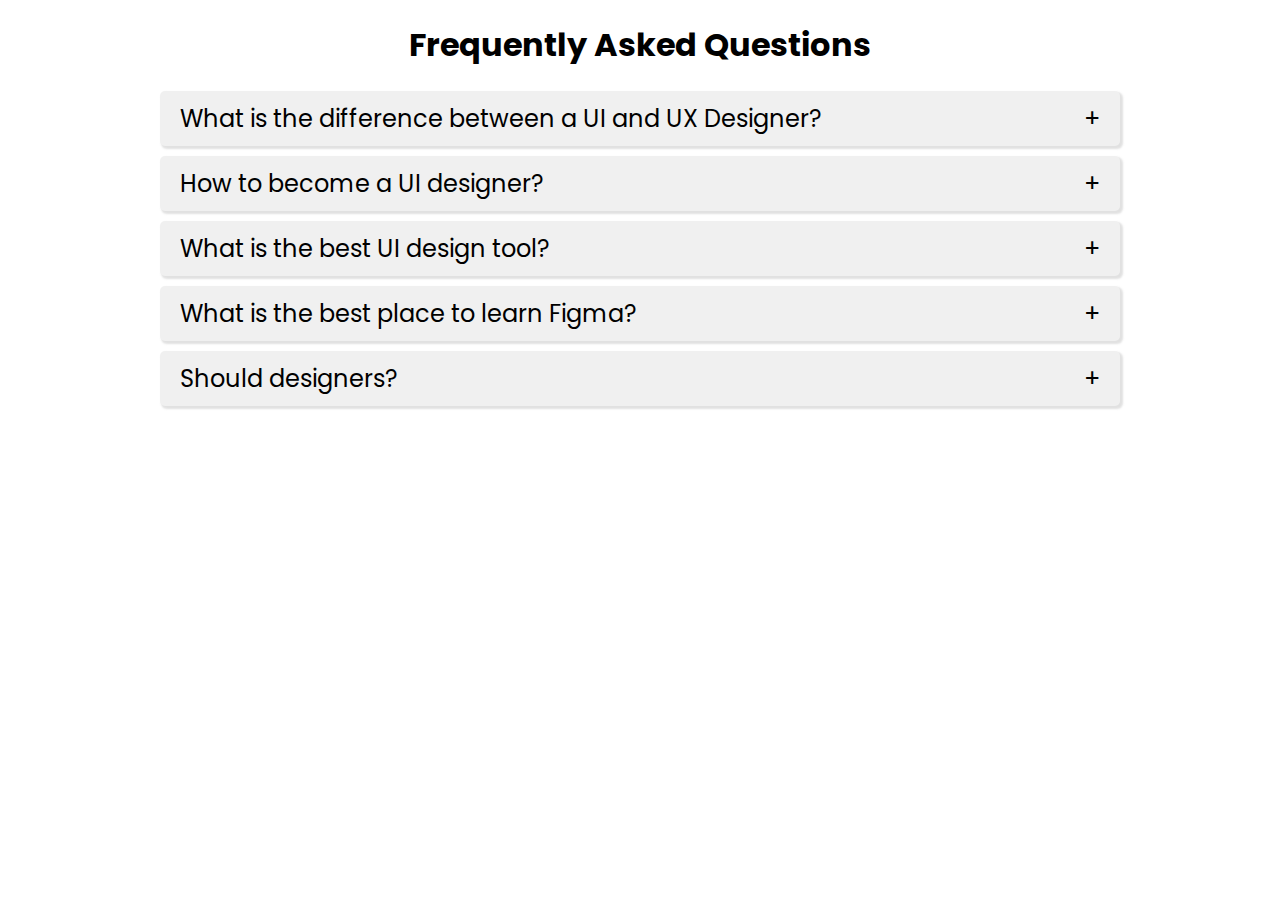
<file: accordion/index.html>
<!DOCTYPE html>
<html lang="en">
  <head>
    <meta charset="UTF-8" />
    <meta name="viewport" content="width=device-width, initial-scale=1.0" />
    <title>Accrodion</title>
    <link rel="stylesheet" href="styles.css" />
    <script src="script.js" defer></script>
  </head>
  <body>
    <div class="container">
      <h1>Frequently Asked Questions</h1>
      <div class="accordion"></div>
    </div>
  </body>
</html>
</file>
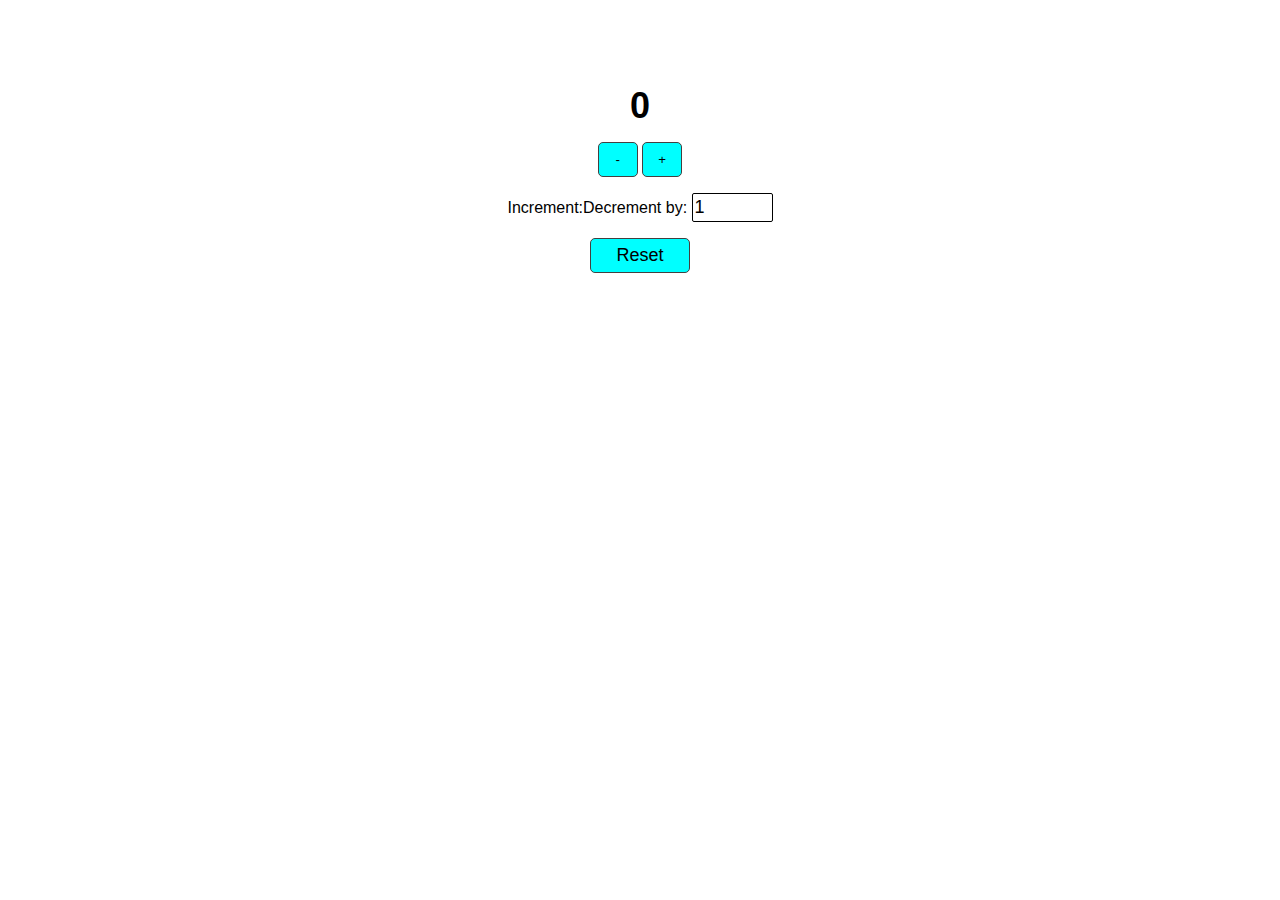
<file: counter/index.html>
<!DOCTYPE html>
<html lang="en">
  <head>
    <meta charset="UTF-8" />
    <meta name="viewport" content="width=device-width, initial-scale=1.0" />
    <title>Counter</title>
    <link rel="stylesheet" href="style.css" />
    <script defer src="script.js"></script>
  </head>
  <body>
    <div class="container">
      <p class="display-counter">0</p>
      <div>
        <button class="btn btn-decrement" type="button">-</button>
        <button class="btn btn-increment" type="button">+</button>
      </div>
      <p>
        Increment:Decrement by:
        <input type="number" name="input-number" id="input-number" />
      </p>
      <button class="btn btn-reset" type="reset">Reset</button>
    </div>
  </body>
</html>
</file>
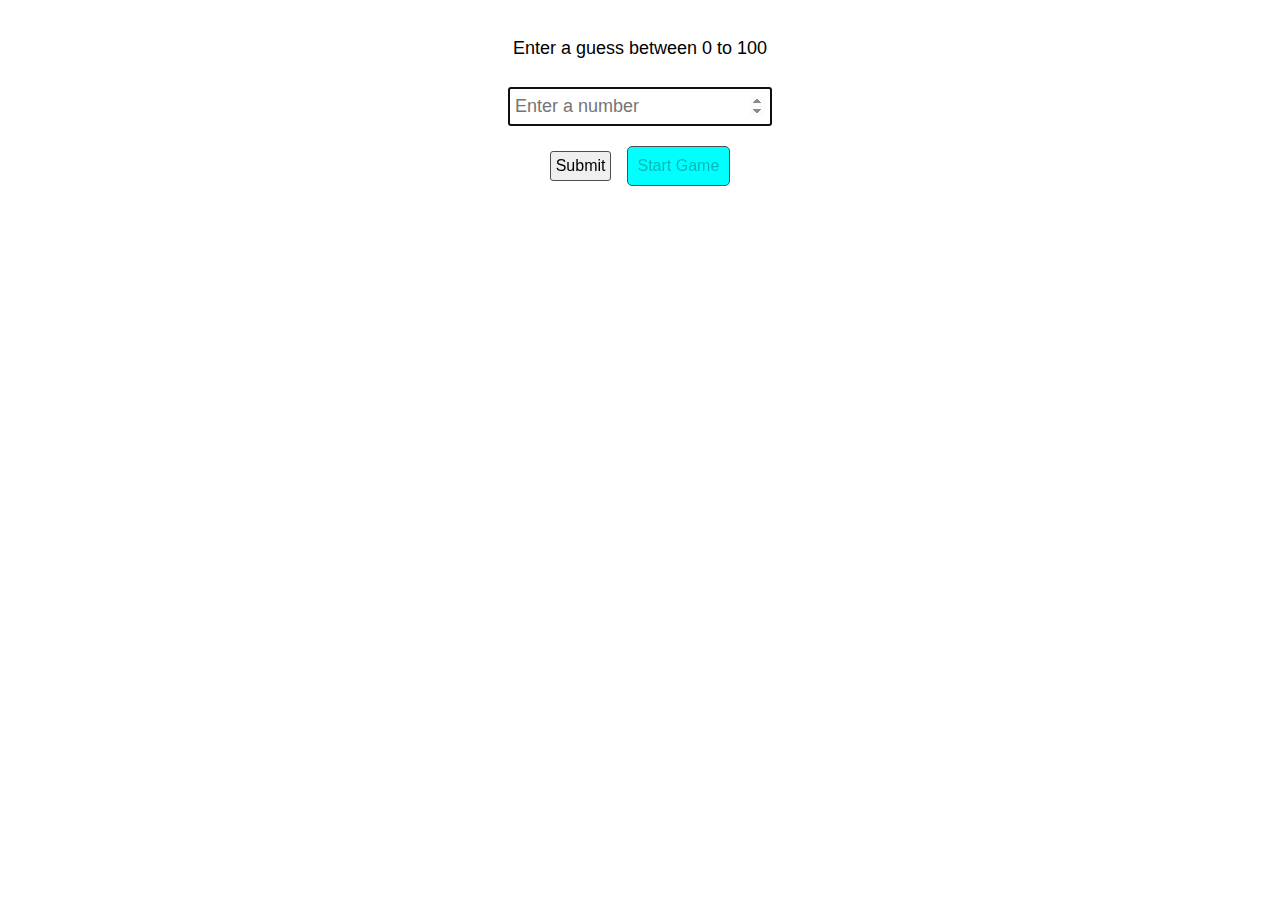
<file: Guess-The-Number/index.html>
<!DOCTYPE html>
<html lang="en">
  <head>
    <meta charset="UTF-8" />
    <meta name="viewport" content="width=device-width, initial-scale=1.0" />
    <title>Guess The Number</title>
    <link rel="stylesheet" href="style.css" />
    <script defer src="script.js"></script>
  </head>
  <body>
    <div class="container">
      <p>Enter a guess between 0 to 100</p>
      <form class="form">
        <input
          class="input"
          type="number"
          placeholder="Enter a number"
          required
          min="0"
          max="100"
          autofocus
        />
        <div class="btn-container">
          <button class="btn btn-submit" type="submit">Submit</button>
          <button class="btn btn-start" type="reset" disabled>
            Start Game
          </button>
        </div>
      </form>
      <p class="display-message"></p>
      <p class="display-guess"></p>
    </div>
  </body>
</html>
</file>
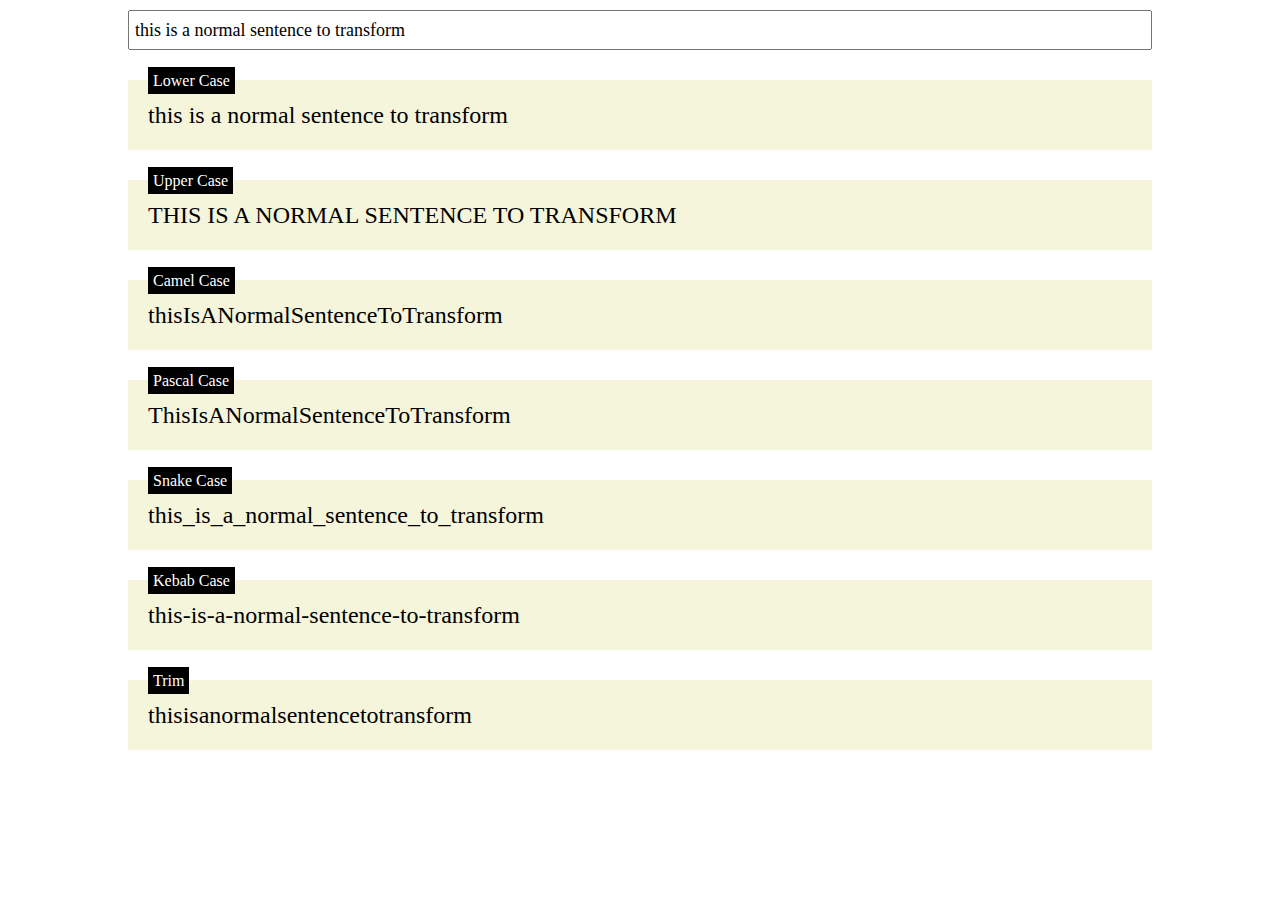
<file: JS-String-Transformer/index.html>
<!DOCTYPE html>
<html lang="en">
  <head>
    <meta charset="UTF-8" />
    <meta name="viewport" content="width=device-width, initial-scale=1.0" />
    <title>JavaScript String Transformers</title>
    <link rel="stylesheet" href="style.css" />
    <script defer src="script.js"></script>
  </head>
  <body>
    <div class="container">
      <form class="form">
        <input
          class="input"
          type="text"
          name="input"
          id="input"
          placeholder="Enter the sentence with spaces (alphanumeric)"
        />
      </form>
      <div class="text-container">
        <span class="transform-type">Lower Case</span>
      </div>
      <div class="text-container">
        <span class="transform-type">Upper Case</span>
      </div>
      <div class="text-container">
        <span class="transform-type">Camel Case</span>
      </div>
      <div class="text-container">
        <span class="transform-type">Pascal Case</span>
      </div>
      <div class="text-container">
        <span class="transform-type">Snake Case</span>
      </div>
      <div class="text-container">
        <span class="transform-type">Kebab Case</span>
      </div>
      <div class="text-container">
        <span class="transform-type">Trim</span>
      </div>
    </div>
  </body>
</html>
</file>
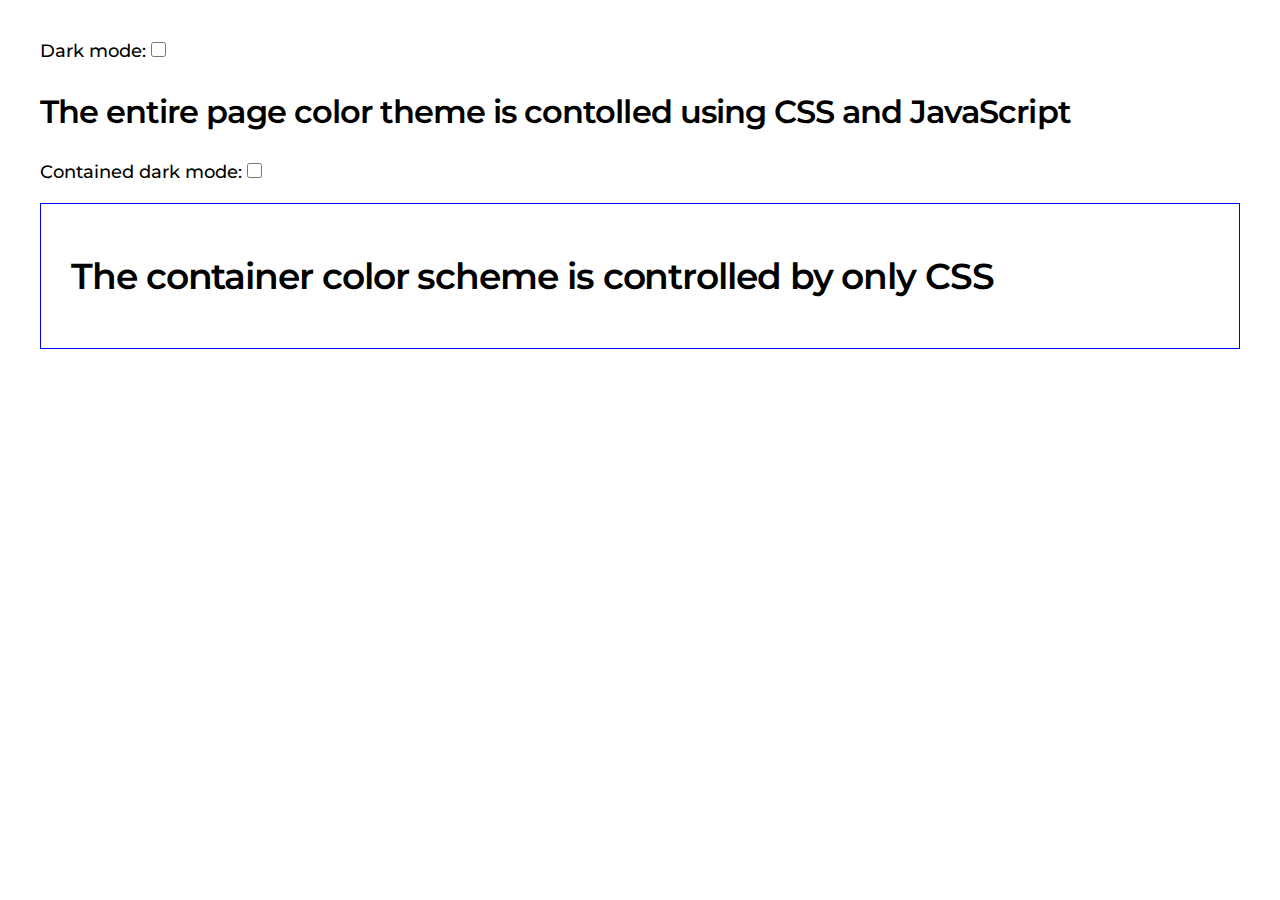
<file: light-and-dark-mode/index.html>
<!DOCTYPE html>
<html lang="en">
  <head>
    <meta charset="UTF-8" />
    <meta name="viewport" content="width=device-width, initial-scale=1.0" />
    <title>Light & Dark Mode</title>
    <link rel="stylesheet" href="style.css" />
    <script defer src="script.js"></script>
  </head>
  <body>
    <div class="container">
      <div class="dark-mode-outer">
        <form>
          <label for="checkbox-outer">Dark mode: </label>
          <input type="checkbox" name="dark-mode-outer" id="checkbox-outer" />
          <p class="outer-text">
            The entire page color theme is contolled using CSS and JavaScript
          </p>
        </form>
      </div>
      <div>
        <form>
          <label for="checkbox-outer">Contained dark mode: </label>
          <input type="checkbox" name="dark-mode-inner" id="checkbox-inner" />
          <p class="inner-text">
            The container color scheme is controlled by only CSS
          </p>
        </form>
      </div>
    </div>
  </body>
</html>
</file>
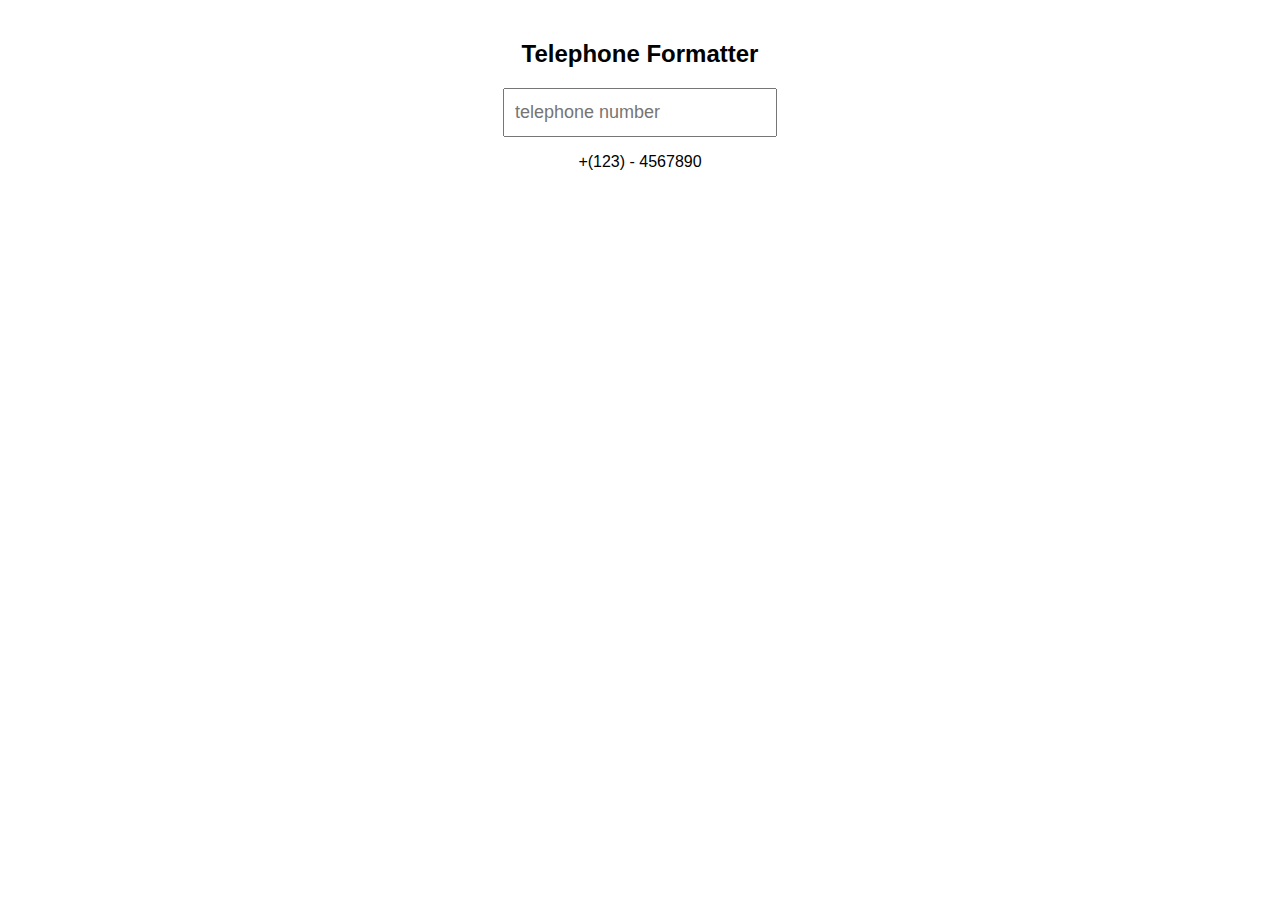
<file: telephone-formatter/index.html>
<!DOCTYPE html>
<html lang="en">
  <head>
    <meta charset="UTF-8" />
    <meta name="viewport" content="width=device-width, initial-scale=1.0" />
    <title>Telephone formatter</title>
    <link rel="stylesheet" href="style.css" />
    <script defer src="script.js"></script>
  </head>
  <body>
    <div class="container">
      <h2>Telephone Formatter</h2>
      <input
        class="input"
        type="text"
        placeholder="telephone number"
        pattern="[1-9]{1}[0-9]{9}"
        maxlength="16"
      />
      <p>+(123) - 4567890</p>
    </div>
  </body>
</html>
</file>
<file: accordion/styles.css>
@import url("https://fonts.googleapis.com/css2?family=Poppins:ital,wght@0,100;0,200;0,300;0,400;0,500;0,600;0,700;0,800;0,900;1,100;1,200;1,300;1,400;1,500;1,600;1,700;1,800;1,900&display=swap");

body {
  margin: 0;
  padding: 0;
  font-family: "Poppins", sans-serif;
}

.container {
  width: 75%;
  margin: 0 auto;
  text-align: center;
}

p {
  padding: 0;
  margin: 0;
}

.accordion-item {
  display: flex;
  flex-direction: column;
  gap: 10px;
  padding: 10px 20px;
  justify-content: space-between;
  background-color: #f0f0f0;
  font-size: 24px;
  margin-top: 10px;
  border-radius: 5px;
  box-shadow: 2px 2px 2px 1px rgba(106, 106, 106, 0.2);
}

.accordion-item div {
  display: flex;
  justify-content: space-between;
  text-align: left;
}

.answer {
  font-size: 16px;
}

.question {
  cursor: pointer;
}

button {
  all: unset;
  cursor: pointer;
}
</file>
<file: counter/style.css>
body {
  padding: 0;
  margin: 0;
  font-family: Verdana, Geneva, Tahoma, sans-serif;
}
.container {
  margin: 20px auto;
  /* background-color: cyan; */
  padding: 50px 10px;
  display: flex;
  flex-direction: column;
  align-items: center;
}

.display-counter {
  font-size: 36px;
  font-weight: 900;
  padding: 0;
  margin: 15px;
}

.btn {
  background-color: cyan;
  border: 1px solid rgb(68, 64, 64);
  border-radius: 5px;
  cursor: pointer;
}

.btn-increment,
.btn-decrement {
  width: 40px;
  height: 35px;
}

.btn-reset {
  width: 100px;
  height: 35px;
  font-family: Verdana, Geneva, Tahoma, sans-serif;
  font-weight: 500;
  font-size: 18px;
}

input {
  display: inline-block;
  height: 25px;
  width: 75px;
  border: 1px solid black;
  border-radius: 2px;
  font-size: 18px;
}

input:focus {
  border: 2px solid black;
}
</file>
<file: Guess-The-Number/style.css>
body {
  padding: 0;
  margin: 0;
  font-family: Arial, Helvetica, sans-serif;
  font-size: 18px;
}

.container {
  margin: 20px auto;
  display: flex;
  flex-direction: column;
  align-items: center;
}

.form {
  display: flex;
  flex-direction: column;
  align-items: center;
}

.input {
  padding: 5px;
  margin: 10px;
  width: 250px;
  height: 25px;
  font-size: 18px;
}

.input:disabled {
  cursor: not-allowed;
}

.btn {
  font-family: Arial, Helvetica, sans-serif;
  font-size: 16px;
  padding: 10px;
  margin: 10px 5px;
  border: 1px solid rgb(77, 78, 77);
  border-radius: 3px;
  cursor: pointer;
}

.btn-submit {
  padding: 5px;
}

.btn-start {
  background-color: aqua;
  border-radius: 5px;
}

.btn-submit:disabled {
  cursor: not-allowed;
}

.btn-start:disabled {
  cursor: not-allowed;
}
</file>
<file: JS-String-Transformer/style.css>
body {
  padding: 0;
  margin: 0;
  font-family: Cambria, Cochin, Georgia, Times, "Times New Roman", serif;
  font-size: 18px;
}

.container {
  width: 80%;
  margin: 10px auto;
  display: flex;
  flex-direction: column;
  align-items: center;
  justify-content: space-around;
  gap: 30px;
}

.form {
  width: 100%;
  box-sizing: border-box;
}

.input {
  width: 100%;
  padding: 5px;
  height: 40px;
  font-family: Cambria, Cochin, Georgia, Times, "Times New Roman", serif;
  font-size: 18px;
  font-weight: 500;
  box-sizing: border-box;
}

div.text-container {
  box-sizing: border-box;
  width: 100%;
  height: 70px;
  align-items: center;
  background-color: #f5f5dc;
  padding: 10px;
  position: relative;
}

span {
  background-color: #000000;
  color: white;
  padding: 5px;
  position: relative;
  left: 10px;
  top: -20px;
  font-size: 16px;
}

p.transformed-text {
  margin: 0;
  padding: 0;
  position: absolute;
  top: 50%;
  -ms-transform: translateY(-50%);
  transform: translateY(-50%);
  font-size: 24px;
  padding-left: 10px;
}
</file>
<file: light-and-dark-mode/style.css>
@import url("https://fonts.googleapis.com/css2?family=Montserrat:ital,wght@0,100..900;1,100..900&display=swap");
* {
  margin: 0;
  padding: 0;
}

body {
  font-family: "Montserrat", sans-serif;
  font-size: 18px;
  font-weight: 500;
  font-style: normal;
}

.container {
  margin: 40px;
}

input[type="checkbox"] {
  width: 15px;
  height: 15px;
  accent-color: blue;
  cursor: pointer;
}

.outer-text {
  font-size: 32px;
  font-weight: 600;
  letter-spacing: -0.03em;
  margin: 30px 0;
}

.inner-text {
  font-size: 36px;
  font-weight: 600;
  letter-spacing: -0.03em;
  margin-top: 20px;
  padding: 50px 30px;
  border: 1px solid blue;
}

/* .inner-text-checked {
  color: white;
  background-color: black;
} */
</file>
<file: telephone-formatter/style.css>
body {
  padding: 0;
  margin: 0;
  font-family: Arial, Helvetica, sans-serif;
}

div.container {
  width: 100%;
  margin: 20px auto;
  display: flex;
  flex-direction: column;
  align-items: center;
}

.input {
  width: 250px;
  height: 25px;
  padding: 10px;
  font-size: 18px;
}
</file>
